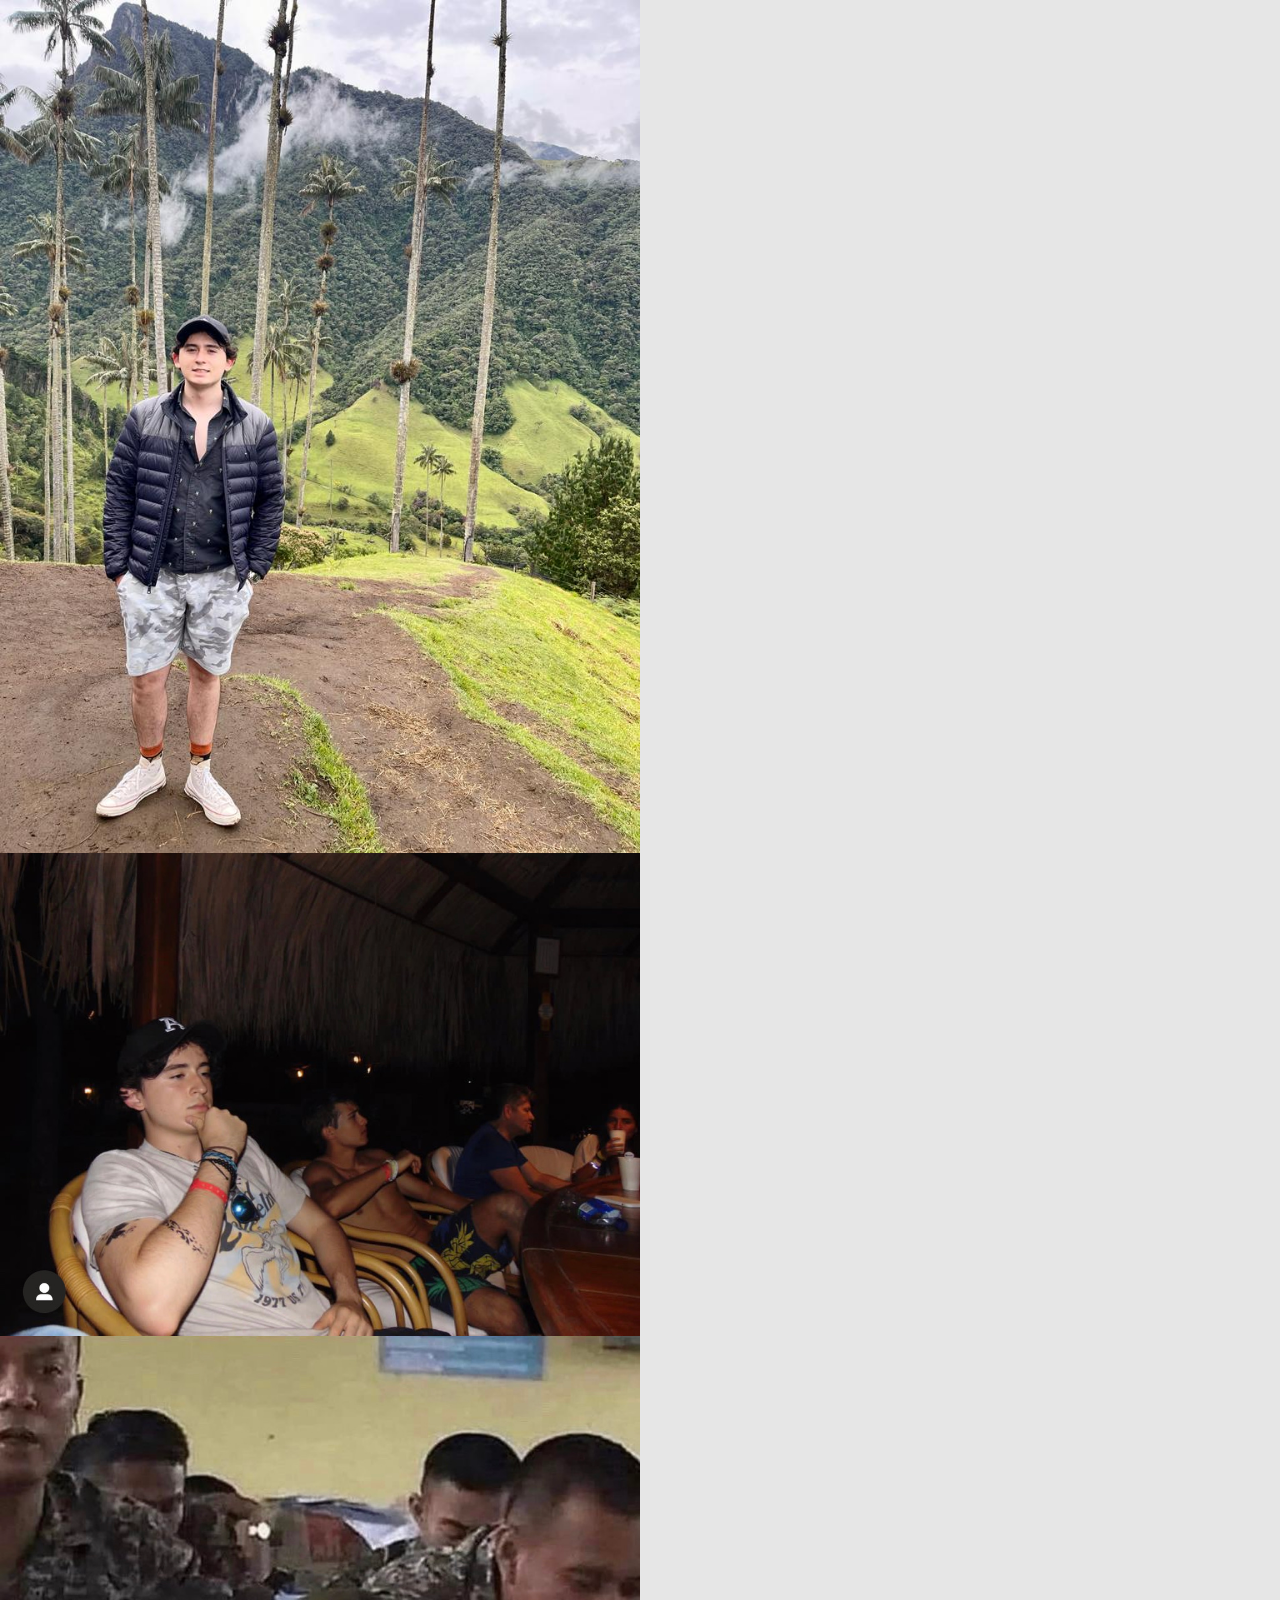
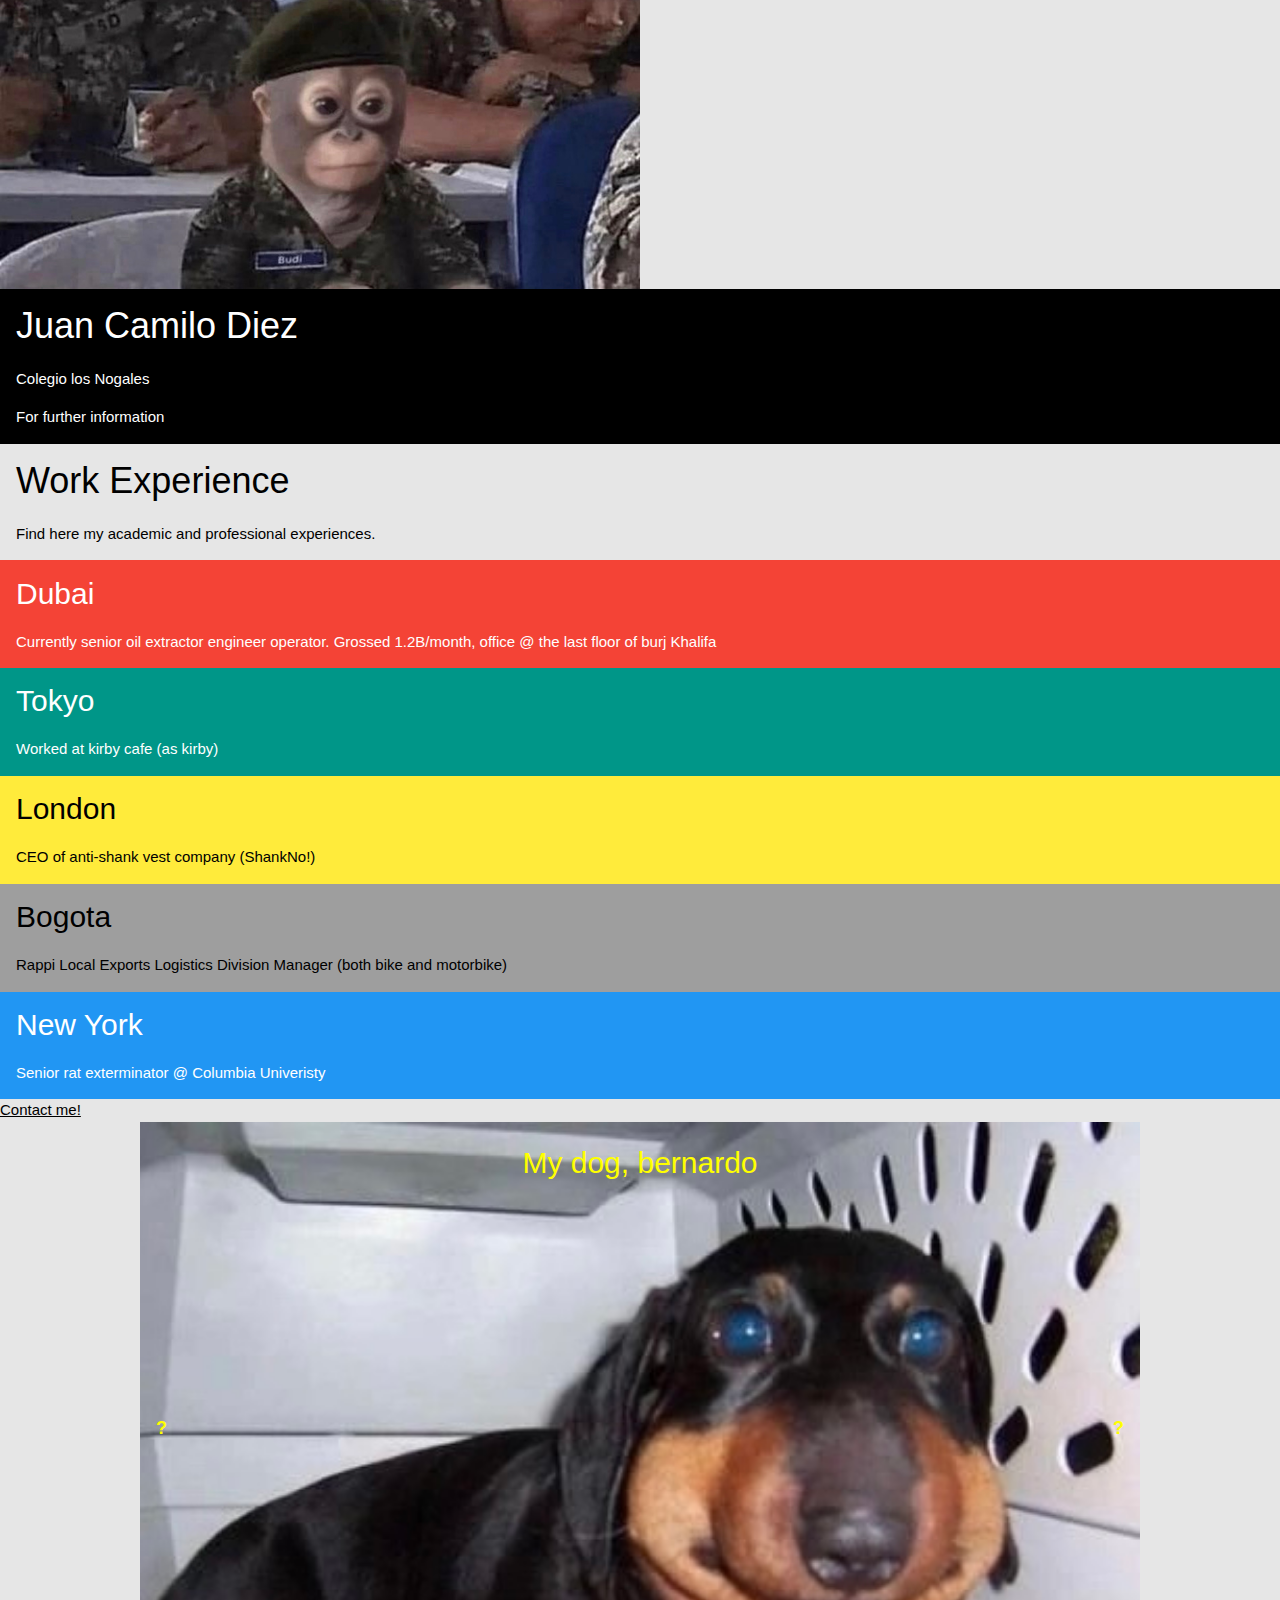
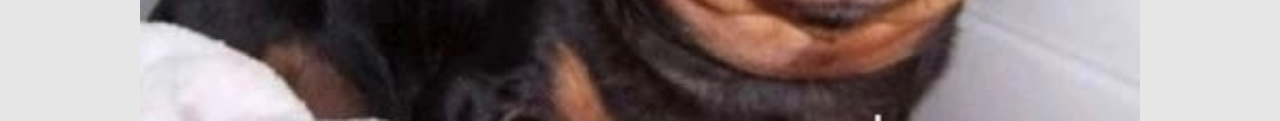
<file: index.html>
<!DOCTYPE html>
<html lang="en">
<meta charset="UTF-8">
<title>Page Title</title>
<meta name="viewport" content="width=device-width,initial-scale=1">
<link rel="stylesheet" href="">
<style>
html,body {font-family:"Verdana",sans-serif}
h1,h2,h3,h4,h5,h6 {font-family:"Segoe UI",sans-serif}
</style>
<script src=""></script>
<body>

  
<!DOCTYPE html>
<html lang="en">
<meta charset="UTF-8">
<title>My Title</title>
<meta name="viewport" content="width=device-width,initial-scale=1">
<link rel="stylesheet" href="https://www.w3schools.com/w3css/4/w3.css">
<style>
</style>
<script src="https://www.w3schools.com/lib/w3.js"></script>
<body>
  
<img class="images" src="cocora.jpeg" width="50%">
<img class="images" src="parchado.jpeg" width="50%">
<img class="images" src="monkey.jpeg" width="50%">
  
<script>
  w3.slideshow(".images", 1500);
</script>
  
</body>
</html>


<div class="w3-container w3-black">

  <h1>Juan Camilo Diez</h1>
  <p>Colegio los Nogales</p>
  <p>For further information</p>
  
  </div>

</body>
</html>


<html>
<title>W3.CSS</title>
<meta name="viewport" content="width=device-width, initial-scale=1">
<link rel="stylesheet" href="https://www.w3schools.com/w3css/4/w3.css">
<body>

<div class="w3-container">
  <h1>Work Experience</h1>
  <p>Find here my academic and professional experiences.</p>
</div>

<div class="w3-container w3-red">
  <h2>Dubai</h2>
  <p>Currently senior oil extractor engineer operator. Grossed 1.2B/month, office @ the last floor of burj Khalifa</p>
</div>

<div class="w3-container w3-teal">
  <h2>Tokyo</h2>
  <p>Worked at kirby cafe (as kirby) </p>
</div>

<div class="w3-container w3-yellow">
  <h2>London</h2>
  <p>CEO of anti-shank vest company (ShankNo!)</p>
</div>

<div class="w3-container w3-gray">
  <h2>Bogota</h2>
  <p>Rappi Local Exports Logistics Division Manager (both bike and motorbike)</p>
</div>

<div class="w3-container w3-blue">
  <h2>New York</h2>
  <p>Senior rat exterminator @ Columbia Univeristy</p>
</div>

</body>
</html> 
<a href="./contact.html">Contact me!</a>


<!DOCTYPE html>
<html>
<head>
    <meta charset="utf-8" />
    <title>My Slider</title>
    <style type="text/css">
        body {
            margin: 0;
            background: #e6e6e6;
        }
        .showSlide {
            display: none
        }
            .showSlide img {
                width: 100%;
            }
        .slidercontainer {
            max-width: 1000px;
            position: relative;
            margin: auto;
        }
        .left, .right {
            cursor: pointer;
            position: absolute;
            top: 50%;
            width: auto;
            padding: 16px;
            margin-top: -22px;
            color: yellow;
            font-weight: bold;
            font-size: 18px;
            transition: 0.6s ease;
            border-radius: 0 3px 3px 0;
        }
        .right {
            right: 0;
            border-radius: 3px 0 0 3px;
        }
            .left:hover, .right:hover {
                background-color: rgba(115, 115, 115, 0.8);
            }
        .content {
            color: yellow;
            font-size: 30px;
            padding: 8px 12px;
            position: absolute;
            top: 10px;
            width: 100%;
            text-align: center;
        }
        .active {
            background-color: #717171;
        }
        /* Fading animation */
        .fade {
            -webkit-animation-name: fade;
            -webkit-animation-duration: 1.5s;
            animation-name: fade;
            animation-duration: 1.5s;
        }
        @-webkit-keyframes fade {
            from {
                opacity: .4
            }
            to {
                opacity: 1
            }
        }

        @keyframes fade {
            from {
                opacity: .4
            }
            to {
                opacity: 1
            }
        }
    </style>
</head>
<body>
    <div class="slidercontainer">
        <div class="showSlide fade">
            <img src="bernardo.jpg" />
            <div class="content">My dog, bernardo</div>
        </div>
        <div class="showSlide fade">
            <img src="fav_movie.jpeg" />
            <div class="content">Cloudy with a chance of MeatBalls is my fav movie</div>
        </div>

        <div class="showSlide fade">
            <img src="plottin.jpeg" />
            <div class="content"></div>
        </div>

        <!-- Navigation arrows -->
        <a class="left" onclick="nextSlide(-1)">?</a>
        <a class="right" onclick="nextSlide(1)">?</a>
    </div>

    <script type="text/javascript">
        var slide_index = 1;
        displaySlides(slide_index);

        function nextSlide(n) {
            displaySlides(slide_index += n);
        }

        function currentSlide(n) {
            displaySlides(slide_index = n);
        }

        function displaySlides(n) {
            var i;
            var slides = document.getElementsByClassName("showSlide");
            if (n > slides.length) { slide_index = 1 }
            if (n < 1) { slide_index = slides.length }
            for (i = 0; i < slides.length; i++) {
                slides[i].style.display = "none";
            }
            slides[slide_index - 1].style.display = "block";
        }
    </script>

</body>
</html>
</file>
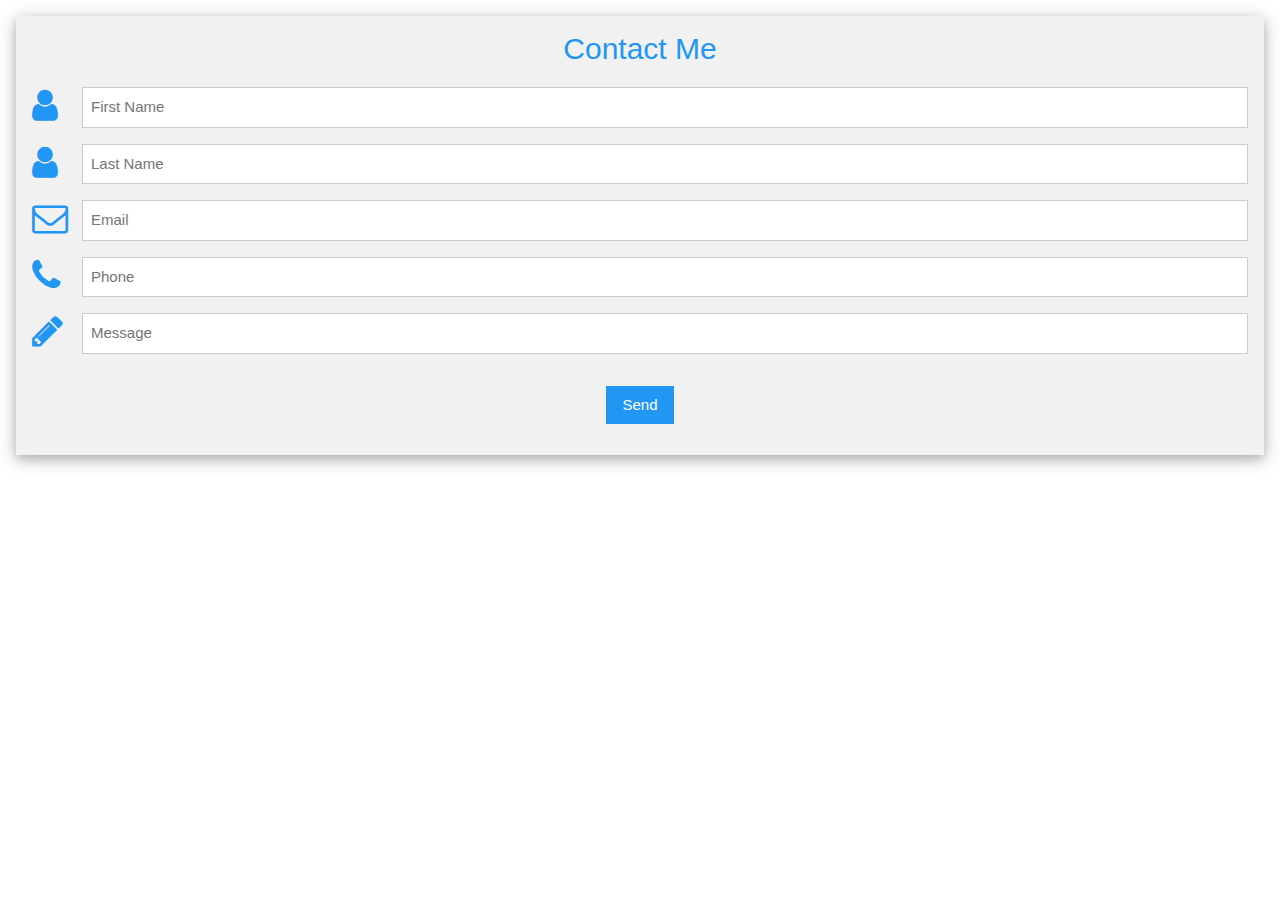
<file: contact.html>
<!DOCTYPE html>
<html>
<title>W3.CSS</title>
<meta name="viewport" content="width=device-width, initial-scale=1">
<link rel="stylesheet" href="https://www.w3schools.com/w3css/4/w3.css">
<link rel="stylesheet" href="https://cdnjs.cloudflare.com/ajax/libs/font-awesome/4.7.0/css/font-awesome.min.css">
<body>

<form action="/action_page.php" class="w3-container w3-card-4 w3-light-grey w3-text-blue w3-margin">
<h2 class="w3-center">Contact Me</h2>
 
<div class="w3-row w3-section">
  <div class="w3-col" style="width:50px"><i class="w3-xxlarge fa fa-user"></i></div>
    <div class="w3-rest">
      <input class="w3-input w3-border" name="first" type="text" placeholder="First Name">
    </div>
</div>

<div class="w3-row w3-section">
  <div class="w3-col" style="width:50px"><i class="w3-xxlarge fa fa-user"></i></div>
    <div class="w3-rest">
      <input class="w3-input w3-border" name="last" type="text" placeholder="Last Name">
    </div>
</div>

<div class="w3-row w3-section">
  <div class="w3-col" style="width:50px"><i class="w3-xxlarge fa fa-envelope-o"></i></div>
    <div class="w3-rest">
      <input class="w3-input w3-border" name="email" type="text" placeholder="Email">
    </div>
</div>

<div class="w3-row w3-section">
  <div class="w3-col" style="width:50px"><i class="w3-xxlarge fa fa-phone"></i></div>
    <div class="w3-rest">
      <input class="w3-input w3-border" name="phone" type="text" placeholder="Phone">
    </div>
</div>

<div class="w3-row w3-section">
  <div class="w3-col" style="width:50px"><i class="w3-xxlarge fa fa-pencil"></i></div>
    <div class="w3-rest">
      <input class="w3-input w3-border" name="message" type="text" placeholder="Message">
    </div>
</div>

<p class="w3-center">
<button class="w3-button w3-section w3-blue w3-ripple"> Send </button>
</p>
</form>

</body>
</html>
</file>
